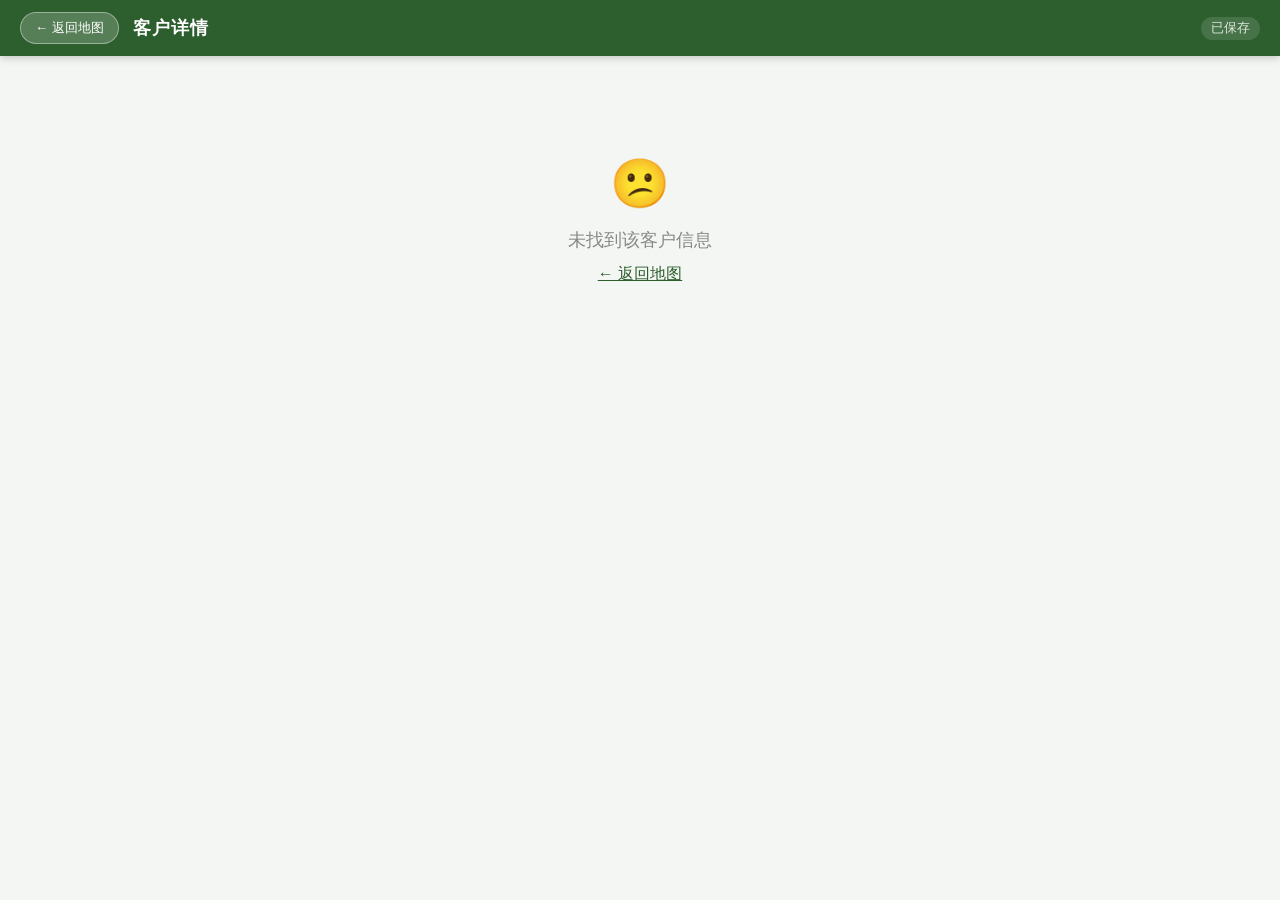
<file: customer.html>
<!DOCTYPE html>
<html lang="zh-CN">
<head>
    <meta charset="UTF-8">
    <meta name="viewport" content="width=device-width, initial-scale=1.0">
    <title>客户详情 - 乡野别居</title>
    <style>
        * { margin: 0; padding: 0; box-sizing: border-box; }
        body { font-family: -apple-system, BlinkMacSystemFont, 'PingFang SC', 'Microsoft YaHei', sans-serif; background: #f4f6f4; min-height: 100vh; }

        /* 顶部导航 */
        .header {
            background: #2c5f2d;
            color: white;
            padding: 0 20px;
            height: 56px;
            display: flex;
            align-items: center;
            justify-content: space-between;
            position: sticky;
            top: 0;
            z-index: 100;
            box-shadow: 0 2px 8px rgba(0,0,0,0.2);
        }
        .header-left { display: flex; align-items: center; gap: 14px; }
        .back-btn {
            background: rgba(255,255,255,0.2);
            color: white;
            border: 1px solid rgba(255,255,255,0.4);
            padding: 6px 14px;
            border-radius: 20px;
            font-size: 0.82rem;
            cursor: pointer;
            text-decoration: none;
            white-space: nowrap;
        }
        .back-btn:hover { background: rgba(255,255,255,0.3); }
        .header-title { font-size: 1.1rem; font-weight: bold; letter-spacing: 1px; }
        .save-status { font-size: 0.8rem; opacity: 0.85; background: rgba(255,255,255,0.15); padding: 3px 10px; border-radius: 12px; }

        /* 页面内容 */
        .page-content { max-width: 860px; margin: 0 auto; padding: 20px 16px 60px; }

        /* 卡片通用 */
        .card {
            background: white;
            border-radius: 12px;
            box-shadow: 0 2px 12px rgba(0,0,0,0.07);
            margin-bottom: 20px;
            overflow: hidden;
        }
        .card-header {
            background: #f0f7f0;
            padding: 14px 20px;
            font-size: 1rem;
            font-weight: bold;
            color: #2c5f2d;
            border-bottom: 1px solid #e0eee0;
            display: flex;
            align-items: center;
            gap: 8px;
        }
        .card-body { padding: 20px; }

        /* 表单网格 */
        .form-grid { display: grid; grid-template-columns: 1fr 1fr; gap: 14px; }
        .form-grid.cols3 { grid-template-columns: 1fr 1fr 1fr; }
        .form-grid.full { grid-template-columns: 1fr; }
        .field-group { display: flex; flex-direction: column; gap: 5px; }
        .field-group label { font-size: 0.78rem; color: #888; font-weight: 500; }
        .field-group input, .field-group textarea, .field-group select {
            padding: 9px 11px;
            border: 1px solid #e0e0e0;
            border-radius: 8px;
            font-size: 0.92rem;
            outline: none;
            font-family: inherit;
            background: #fafafa;
            transition: border-color 0.2s, background 0.2s;
        }
        .field-group input:focus, .field-group textarea:focus { border-color: #2c5f2d; background: white; }
        .field-group textarea { resize: vertical; min-height: 80px; }

        /* 保存按钮 */
        .save-btn {
            background: #2c5f2d;
            color: white;
            border: none;
            padding: 11px 28px;
            border-radius: 8px;
            font-size: 0.92rem;
            font-weight: bold;
            cursor: pointer;
            margin-top: 16px;
            transition: background 0.2s;
        }
        .save-btn:hover { background: #1e4420; }

        /* 材料总览卡片 */
        .mat-summary {
            display: grid;
            grid-template-columns: repeat(auto-fill, minmax(130px, 1fr));
            gap: 12px;
            padding: 16px 20px;
        }
        .mat-card {
            background: linear-gradient(135deg, #f0f7f0 0%, #e8f4e8 100%);
            border-radius: 10px;
            padding: 14px;
            text-align: center;
            border: 1px solid #d5e8d5;
        }
        .mat-card-name {
            font-size: 0.82rem;
            color: #666;
            margin-bottom: 6px;
        }
        .mat-card-total {
            font-size: 1.4rem;
            font-weight: bold;
            color: #2c5f2d;
        }
        .mat-card-unit {
            font-size: 0.75rem;
            color: #888;
            margin-left: 2px;
        }

        /* Excel 风格材料表格 */
        .mat-section { border-bottom: 1px solid #e8f0e8; }
        .mat-section:last-child { border-bottom: none; }
        .mat-section-header {
            display: flex;
            align-items: center;
            justify-content: space-between;
            padding: 12px 20px 8px;
            background: #f8fdf8;
        }
        .mat-section-name {
            font-size: 0.92rem;
            font-weight: bold;
            color: #2c5f2d;
        }
        .mat-section-total {
            font-size: 0.8rem;
            color: #2c5f2d;
            background: #e0f0e0;
            padding: 3px 12px;
            border-radius: 12px;
            font-weight: 600;
        }
        .excel-wrap { overflow-x: auto; padding: 0 16px 4px; }
        .excel-table {
            width: 100%;
            border-collapse: collapse;
            font-size: 0.85rem;
            min-width: 500px;
        }
        .excel-table thead th {
            background: #eef6ee;
            padding: 8px 10px;
            text-align: left;
            font-weight: 600;
            color: #4a7a4a;
            border: 1px solid #d8ead8;
            white-space: nowrap;
            font-size: 0.8rem;
        }
        .excel-table tbody tr { background: white; }
        .excel-table tbody tr:nth-child(even) { background: #fafff8; }
        .excel-table tbody tr:hover td { background: #f0f9f0; }
        .excel-table tbody td {
            border: 1px solid #e8f0e8;
            padding: 0;
            vertical-align: middle;
        }
        .excel-cell {
            width: 100%;
            padding: 8px 10px;
            border: none;
            background: transparent;
            font-size: 0.85rem;
            font-family: inherit;
            outline: none;
            color: #333;
            box-sizing: border-box;
        }
        .excel-cell:focus {
            background: #fffbe6;
            box-shadow: inset 0 0 0 2px #2c5f2d;
        }
        .excel-cell[type="date"] { color: #555; }
        .excel-cell::placeholder { color: #ccc; }
        .excel-del {
            background: none;
            border: none;
            color: #ddd;
            cursor: pointer;
            font-size: 0.9rem;
            padding: 8px 12px;
            width: 100%;
            transition: color 0.15s;
        }
        .excel-del:hover { color: #e74c3c; }
        .excel-add-row {
            display: flex;
            align-items: center;
            gap: 6px;
            padding: 9px 20px;
            cursor: pointer;
            color: #5a9a5a;
            font-size: 0.82rem;
            border-top: 1px dashed #c8e0c8;
            transition: background 0.15s;
            user-select: none;
        }
        .excel-add-row:hover { background: #f0f9f0; color: #2c5f2d; }

        /* 小屏适配 */
        .no-records { text-align: center; color: #bbb; padding: 30px; font-size: 0.88rem; }

        /* 危险区域 */
        .danger-zone { padding: 16px 20px; background: #fff8f8; border-top: 1px solid #fde8e8; }
        .danger-btn {
            background: none;
            border: 1px solid #e74c3c;
            color: #e74c3c;
            padding: 8px 18px;
            border-radius: 7px;
            font-size: 0.82rem;
            cursor: pointer;
        }
        .danger-btn:hover { background: #fdecea; }

        /* Toast 提示 */
        .toast {
            position: fixed;
            bottom: 24px;
            left: 50%;
            transform: translateX(-50%) translateY(80px);
            background: rgba(44,95,45,0.95);
            color: white;
            padding: 10px 22px;
            border-radius: 24px;
            font-size: 0.88rem;
            z-index: 9999;
            transition: transform 0.3s ease;
            white-space: nowrap;
        }
        .toast.show { transform: translateX(-50%) translateY(0); }

        @media (max-width: 600px) {
            .form-grid { grid-template-columns: 1fr; }
            .form-grid.cols3 { grid-template-columns: 1fr 1fr; }
            .record-table th:nth-child(3), .record-table td:nth-child(3) { display: none; }
        }
    </style>
</head>
<body>

<header class="header">
    <div class="header-left">
        <a href="map.html" class="back-btn">← 返回地图</a>
        <span class="header-title" id="pageTitle">客户详情</span>
    </div>
    <span class="save-status" id="saveStatus">已保存</span>
</header>

<div class="page-content" id="pageContent">
    <div style="text-align:center;padding:60px;color:#aaa;">加载中...</div>
</div>

<div class="toast" id="toast"></div>

<script>
// ==========================================
// 数据读写（与 map.html 双键存储保持一致）
// ==========================================
const STORAGE_KEY = 'fanying_customers_v3';
const USER_KEY    = 'fanying_user_added';

function loadAll() {
    let base = [];
    let user = [];
    try { base = JSON.parse(localStorage.getItem(STORAGE_KEY)) || []; } catch(e) {}
    try { user = JSON.parse(localStorage.getItem(USER_KEY))    || []; } catch(e) {}
    // 合并，去重（以 base 为主）
    const ids = new Set(base.map(v => v.id));
    user.forEach(v => { if (!ids.has(v.id)) base.push(v); });
    return base;
}

function saveAll(data) {
    // 同步写回双键：defaultVillages 范围内的 id（小于等于 18）写 STORAGE_KEY，其余写 USER_KEY
    // 为简单，这里用 id 判断： id <= 18 属于基础，> 18 属于用户新增
    const DEFAULT_MAX_ID = 49;
    localStorage.setItem(STORAGE_KEY, JSON.stringify(data.filter(v => v.id <= DEFAULT_MAX_ID)));
    localStorage.setItem(USER_KEY,    JSON.stringify(data.filter(v => v.id >  DEFAULT_MAX_ID)));
}

// 材料类型及默认单位（必须在 initPage 调用之前声明）
const MATERIALS = ['钢筋', '水泥', '沙子', '砖头', '石子', '混凝土', '机械费'];
const MAT_UNITS = {
    '钢筋': '吨',
    '水泥': '吨',
    '沙子': '方',
    '砖头': '块',
    '石子': '方',
    '混凝土': '方',
    '机械费': '元'
};
let currentMat = MATERIALS[0];

// 从 URL 获取客户 ID
const urlId = parseInt(new URLSearchParams(location.search).get('id'));
let allData = loadAll();
let customer = allData.find(v => v.id === urlId);

if (!customer) {
    document.getElementById('pageContent').innerHTML = `
        <div style="text-align:center;padding:80px 20px;color:#888;">
            <div style="font-size:3rem;margin-bottom:16px;">😕</div>
            <div style="font-size:1.1rem;margin-bottom:12px;">未找到该客户信息</div>
            <a href="map.html" style="color:#2c5f2d;">← 返回地图</a>
        </div>`;
} else {
    initPage();
}

function save() {
    allData = loadAll();
    const idx = allData.findIndex(v => v.id === customer.id);
    if (idx >= 0) allData[idx] = customer;
    saveAll(allData);
    showToast('✅ 已保存');
    document.getElementById('saveStatus').textContent = '已保存 ' + new Date().toLocaleTimeString('zh-CN', {hour:'2-digit',minute:'2-digit'});
}

function showToast(msg) {
    const t = document.getElementById('toast');
    t.textContent = msg;
    t.classList.add('show');
    setTimeout(() => t.classList.remove('show'), 2000);
}

// （MATERIALS 和 currentMat 已在上方提前声明）

function initPage() {
    document.getElementById('pageTitle').textContent = `${customer.name} · ${customer.customer}`;
    document.title = `${customer.customer} - 客户详情`;

    // 确保材料字段存在
    if (!customer.materials) customer.materials = {};
    MATERIALS.forEach(m => { if (!customer.materials[m]) customer.materials[m] = []; });

    document.getElementById('pageContent').innerHTML = buildPageHTML();
    bindInfoForm();
    initQuickAdd();
    renderMaterials();
}

function buildPageHTML() {
    const v = customer;
    return `
    <!-- 基本信息 -->
    <div class="card">
        <div class="card-header">👤 客户基本信息</div>
        <div class="card-body">
            <div class="form-grid">
                <div class="field-group">
                    <label>客户姓名</label>
                    <input id="f_customer" value="${esc(v.customer)}">
                </div>
                <div class="field-group">
                    <label>所在村庄</label>
                    <input id="f_name" value="${esc(v.name)}">
                </div>
                <div class="field-group">
                    <label>楼层数</label>
                    <input id="f_floors" type="number" min="1" max="20" value="${v.floors||2}">
                </div>
                <div class="field-group">
                    <label>建筑面积（㎡）</label>
                    <input id="f_area" type="number" step="0.01" value="${v.area||''}">
                </div>
            </div>
            <div class="form-grid" style="margin-top:14px;">
                <div class="field-group">
                    <label>负责人</label>
                    <input id="f_contact" value="${esc(v.contact||'')}">
                </div>
                <div class="field-group">
                    <label>联系电话</label>
                    <input id="f_phone" type="tel" value="${esc(v.phone||'')}">
                </div>
            </div>
            <div class="form-grid" style="margin-top:14px;">
                <div class="field-group">
                    <label>经度 (lng)</label>
                    <input id="f_lng" type="number" step="0.00001" value="${v.pos ? v.pos[0] : ''}" placeholder="如 115.0180">
                </div>
                <div class="field-group">
                    <label>纬度 (lat)</label>
                    <input id="f_lat" type="number" step="0.00001" value="${v.pos ? v.pos[1] : ''}" placeholder="如 33.4820">
                </div>
            </div>
            <div style="font-size:0.75rem;color:#888;margin-top:6px;">📍 坐标可在地图页点击地图获取，右下角会显示坐标值</div>
            <div class="form-grid full" style="margin-top:14px;">
                <div class="field-group">
                    <label>客户要求</label>
                    <textarea id="f_requirements">${esc(v.requirements||'')}</textarea>
                </div>
                <div class="field-group">
                    <label>备注</label>
                    <textarea id="f_note">${esc(v.note||'')}</textarea>
                </div>
            </div>
            <button class="save-btn" onclick="saveInfo()">💾 保存基本信息</button>
        </div>
    </div>

    <!-- 材料进场记录 -->
    <div class="card">
        <div class="card-header">📦 材料进场记录</div>
        <div class="mat-summary" id="matSummary"></div>
        <div id="matTablesWrap"></div>
    </div>`;
}

function esc(s) {
    return String(s).replace(/&/g,'&amp;').replace(/</g,'&lt;').replace(/>/g,'&gt;').replace(/"/g,'&quot;');
}

// ==========================================
// 保存基本信息
// ==========================================
function saveInfo() {
    customer.customer     = document.getElementById('f_customer').value.trim();
    customer.name         = document.getElementById('f_name').value.trim();
    customer.floors       = parseInt(document.getElementById('f_floors').value) || 2;
    customer.area         = parseFloat(document.getElementById('f_area').value) || 0;
    customer.contact      = document.getElementById('f_contact').value.trim();
    customer.phone        = document.getElementById('f_phone').value.trim();
    customer.requirements = document.getElementById('f_requirements').value.trim();
    customer.note         = document.getElementById('f_note').value.trim();
    // 保存坐标
    const lng = parseFloat(document.getElementById('f_lng').value);
    const lat = parseFloat(document.getElementById('f_lat').value);
    if (!isNaN(lng) && !isNaN(lat)) {
        customer.pos = [lng, lat];
    }
    save();
    document.getElementById('pageTitle').textContent = `${customer.name} · ${customer.customer}`;
    document.title = `${customer.customer} - 客户详情`;
}

function bindInfoForm() {
    // 回车保存
    document.addEventListener('keydown', e => {
        if (e.ctrlKey && e.key === 's') { e.preventDefault(); saveInfo(); }
    });
}

// ==========================================
// 材料进场记录（Excel 风格内联表格）
// ==========================================
function initQuickAdd() { /* 占位，内联表格无需预初始化 */ }

function renderMaterials() {
    renderSummary();
    renderAllMatTables();
}

// 汇总卡片
function renderSummary() {
    const wrap = document.getElementById('matSummary');
    wrap.innerHTML = MATERIALS.map(mat => {
        const records = customer.materials[mat] || [];
        const total = records.reduce((s, r) => s + (parseFloat(r.qty) || 0), 0);
        const unit = MAT_UNITS[mat] || '吨';
        return `<div class="mat-card">
            <div class="mat-card-name">${mat}</div>
            <div class="mat-card-total">${total > 0 ? total.toFixed(1) : '-'}<span class="mat-card-unit">${total > 0 ? unit : ''}</span></div>
        </div>`;
    }).join('');
}

// 渲染所有材料 Excel 表
function renderAllMatTables() {
    const wrap = document.getElementById('matTablesWrap');
    wrap.innerHTML = MATERIALS.map(mat => renderMatSection(mat)).join('');
}

function renderMatSection(mat) {
    const records = customer.materials[mat] || [];
    const total = records.reduce((s, r) => s + (parseFloat(r.qty) || 0), 0);
    const unit = MAT_UNITS[mat] || '吨';
    const totalText = total > 0 ? `共计 ${total.toFixed(1)} ${unit}` : '暂无记录';
    return `
    <div class="mat-section" id="sec_${mat}">
        <div class="mat-section-header">
            <span class="mat-section-name">${mat}</span>
            <span class="mat-section-total" id="total_${mat}">${totalText}</span>
        </div>
        <div class="excel-wrap">
            <table class="excel-table">
                <thead><tr>
                    <th style="width:130px;">日期</th>
                    <th style="width:80px;">数量</th>
                    <th style="width:60px;">单位</th>
                    <th style="width:140px;">供应商</th>
                    <th>备注</th>
                    <th style="width:36px;"></th>
                </tr></thead>
                <tbody id="tbody_${mat}">
                    ${records.length === 0
                        ? `<tr><td colspan="6" class="no-records" style="padding:16px;border:1px solid #e8f0e8;">暂无记录，点击下方「+新增一行」开始填写</td></tr>`
                        : records.map((r, i) => buildExcelRow(mat, r, i)).join('')}
                </tbody>
            </table>
        </div>
        <div class="excel-add-row" onclick="addMatRow('${mat}')">➕ 新增一行</div>
    </div>`;
}

function buildExcelRow(mat, r, i) {
    const unit = MAT_UNITS[mat] || '吨';
    return `<tr id="exrow_${mat}_${i}">
        <td><input class="excel-cell" type="date" value="${r.date||''}" onchange="updateRec('${mat}',${i},'date',this.value)" onblur="save()"></td>
        <td><input class="excel-cell" type="number" step="0.01" value="${r.qty||''}" placeholder="-" onchange="updateRec('${mat}',${i},'qty',this.value)" onblur="save()"></td>
        <td><input class="excel-cell" value="${esc(r.unit||unit)}" placeholder="${unit}" onchange="updateRec('${mat}',${i},'unit',this.value)" onblur="save()"></td>
        <td><input class="excel-cell" value="${esc(r.supplier||'')}" placeholder="-" onchange="updateRec('${mat}',${i},'supplier',this.value)" onblur="save()"></td>
        <td><input class="excel-cell" value="${esc(r.remark||'')}" placeholder="-" onchange="updateRec('${mat}',${i},'remark',this.value)" onblur="save()"></td>
        <td><button class="excel-del" onclick="deleteRec('${mat}',${i})" title="删除">✕</button></td>
    </tr>`;
}

function addMatRow(mat) {
    const today = new Date().toISOString().split('T')[0];
    if (!customer.materials[mat]) customer.materials[mat] = [];
    customer.materials[mat].push({ date: today, qty: '', unit: MAT_UNITS[mat] || '吨', supplier: '', remark: '' });
    save();
    const tbody = document.getElementById(`tbody_${mat}`);
    const records = customer.materials[mat];
    const i = records.length - 1;
    if (tbody.querySelector('.no-records')) tbody.innerHTML = '';
    tbody.insertAdjacentHTML('beforeend', buildExcelRow(mat, records[i], i));
    const newRow = document.getElementById(`exrow_${mat}_${i}`);
    if (newRow) { const inp = newRow.querySelectorAll('.excel-cell')[1]; if (inp) inp.focus(); }
    updateMatTotal(mat);
    renderSummary();
}

function updateRec(mat, i, field, val) {
    if (customer.materials[mat] && customer.materials[mat][i] !== undefined) {
        customer.materials[mat][i][field] = val;
    }
    if (field === 'qty') updateMatTotal(mat);
}

function updateMatTotal(mat) {
    const records = customer.materials[mat] || [];
    const total = records.reduce((s, r) => s + (parseFloat(r.qty) || 0), 0);
    const unit = MAT_UNITS[mat] || '吨';
    const el = document.getElementById(`total_${mat}`);
    if (el) el.textContent = total > 0 ? `共计 ${total.toFixed(1)} ${unit}` : '暂无记录';
}

function deleteRec(mat, idx) {
    if (!confirm(`确定删除这条${mat}记录？`)) return;
    customer.materials[mat].splice(idx, 1);
    save();
    renderMaterials();
}
function deleteRecord(mat, idx) { deleteRec(mat, idx); }
function quickAddRecord() {}


</script>
</body>
</html>
</file>
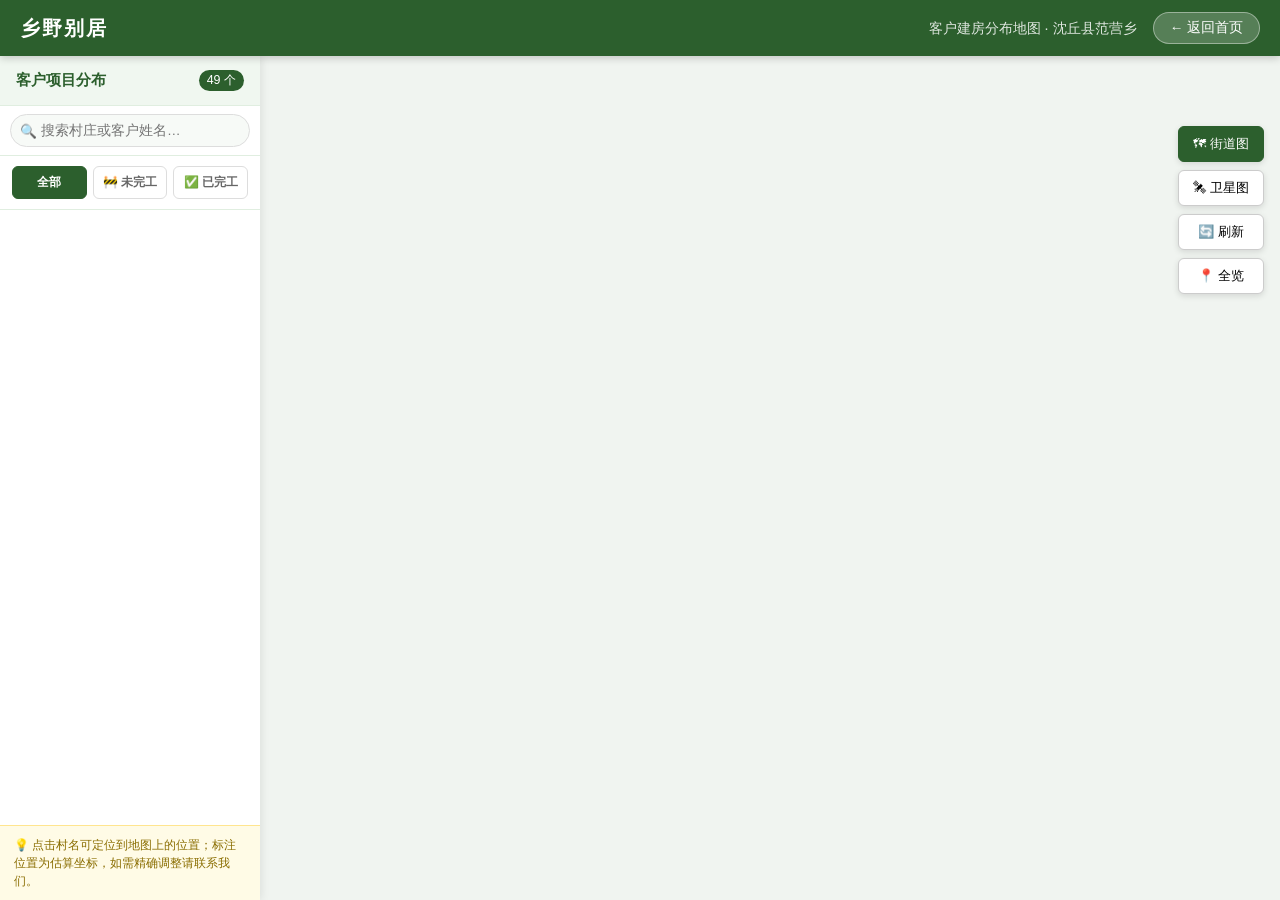
<file: map.html>
<!DOCTYPE html>
<html lang="zh-CN">
<head>
    <meta charset="UTF-8">
    <meta name="viewport" content="width=device-width, initial-scale=1.0">
    <title>项目分布地图 - 乡野别居</title>
    <script src="https://webapi.amap.com/maps?v=2.0&key=c7db209c07ba96a8fc0819bb3e38e0f3&plugin=AMap.Scale,AMap.ToolBar,AMap.Geocoder,AMap.PlaceSearch&callback=initAMap"></script>
    <style>
        * { margin: 0; padding: 0; box-sizing: border-box; }

        body {
            font-family: -apple-system, BlinkMacSystemFont, 'PingFang SC', 'Microsoft YaHei', sans-serif;
            height: 100vh;
            display: flex;
            flex-direction: column;
            background: #f0f4f0;
        }

        /* 顶部导航 */
        .map-header {
            background: #2c5f2d;
            color: white;
            padding: 0 20px;
            height: 56px;
            display: flex;
            align-items: center;
            justify-content: space-between;
            flex-shrink: 0;
            box-shadow: 0 2px 8px rgba(0,0,0,0.2);
            z-index: 1000;
        }
        .map-header .logo {
            font-size: 1.25rem;
            font-weight: bold;
            letter-spacing: 2px;
        }
        .map-header .header-right {
            display: flex;
            align-items: center;
            gap: 16px;
        }
        .map-header .subtitle {
            font-size: 0.9rem;
            opacity: 0.85;
        }
        .back-btn {
            background: rgba(255,255,255,0.2);
            color: white;
            border: 1px solid rgba(255,255,255,0.4);
            padding: 6px 16px;
            border-radius: 20px;
            font-size: 0.85rem;
            cursor: pointer;
            text-decoration: none;
            transition: background 0.2s;
        }
        .back-btn:hover { background: rgba(255,255,255,0.35); }

        /* 主体布局 */
        .map-body {
            flex: 1;
            display: flex;
            overflow: hidden;
        }

        /* 侧边栏 */
        .sidebar {
            width: 260px;
            background: white;
            display: flex;
            flex-direction: column;
            box-shadow: 2px 0 8px rgba(0,0,0,0.08);
            z-index: 500;
            flex-shrink: 0;
        }
        .sidebar-title {
            background: #f0f7f0;
            padding: 14px 16px;
            font-size: 0.95rem;
            font-weight: bold;
            color: #2c5f2d;
            border-bottom: 1px solid #e0eee0;
            display: flex;
            justify-content: space-between;
            align-items: center;
        }
        .village-count {
            background: #2c5f2d;
            color: white;
            padding: 2px 8px;
            border-radius: 12px;
            font-size: 0.78rem;
            font-weight: normal;
        }
        .village-list {
            flex: 1;
            overflow-y: auto;
            padding: 8px 0;
        }
        .village-item {
            display: flex;
            align-items: center;
            padding: 10px 16px;
            cursor: pointer;
            transition: background 0.15s;
            border-bottom: 1px solid #f5f5f5;
            gap: 10px;
        }
        .village-item:hover { background: #f0f7f0; }
        .village-item.active { background: #e8f4e8; }
        .village-num {
            width: 24px;
            height: 24px;
            background: #2c5f2d;
            color: white;
            border-radius: 50%;
            display: flex;
            align-items: center;
            justify-content: center;
            font-size: 0.72rem;
            font-weight: bold;
            flex-shrink: 0;
        }
        .village-info { flex: 1; }
        .village-name {
            font-size: 0.9rem;
            font-weight: 600;
            color: #222;
        }
        .village-desc {
            font-size: 0.75rem;
            color: #888;
            margin-top: 2px;
        }

        /* 搜索框 */
        .search-box {
            padding: 8px 10px;
            border-bottom: 1px solid #e0eee0;
            flex-shrink: 0;
            position: relative;
        }
        .search-box input {
            width: 100%;
            padding: 8px 32px 8px 30px;
            border: 1px solid #ddd;
            border-radius: 20px;
            font-size: 0.85rem;
            outline: none;
            background: #f7faf7;
            color: #333;
            transition: border-color 0.2s, box-shadow 0.2s;
            font-family: inherit;
        }
        .search-box input:focus {
            border-color: #2c5f2d;
            background: white;
            box-shadow: 0 0 0 3px rgba(44,95,45,0.1);
        }
        .search-box .search-icon {
            position: absolute;
            left: 20px;
            top: 50%;
            transform: translateY(-50%);
            color: #aaa;
            font-size: 0.85rem;
            pointer-events: none;
        }
        .search-box .search-clear {
            position: absolute;
            right: 20px;
            top: 50%;
            transform: translateY(-50%);
            color: #bbb;
            font-size: 1rem;
            cursor: pointer;
            display: none;
            line-height: 1;
            background: none;
            border: none;
            padding: 0;
        }
        .search-box .search-clear:hover { color: #888; }
        .search-no-result {
            text-align: center;
            padding: 24px 12px;
            color: #bbb;
            font-size: 0.82rem;
            display: none;
        }

        /* 底部提示 */
        .sidebar-tip {
            padding: 10px 14px;
            background: #fffbe6;
            border-top: 1px solid #ffe58f;
            font-size: 0.75rem;
            color: #8a6d00;
            line-height: 1.5;
        }

        /* 地图区域 */
        #map { min-height: 400px; }

        /* 状态筛选按钮 */
        .filter-btns {
            display: flex;
            gap: 6px;
            padding: 10px 12px;
            border-bottom: 1px solid #e0eee0;
            flex-shrink: 0;
        }
        .filter-btn {
            flex: 1;
            padding: 7px 4px;
            border: 1px solid #ddd;
            border-radius: 6px;
            background: white;
            font-size: 0.75rem;
            cursor: pointer;
            color: #666;
            transition: all 0.15s;
            font-weight: bold;
        }
        .filter-btn.f-all   { background:#2c5f2d; color:white; border-color:#2c5f2d; }
        .filter-btn.f-active{ background:#1e6fa8; color:white; border-color:#1e6fa8; }
        .filter-btn.f-done  { background:#e8820c; color:white; border-color:#e8820c; }

        /* 单个列表项的状态标签 */
        .status-badge {
            display:inline-block;
            padding:1px 6px;
            border-radius:4px;
            font-size:0.68rem;
            font-weight:bold;
            margin-top:3px;
        }
        .status-badge.done   { background:#fff0e0; color:#e8820c; }
        .status-badge.active { background:#e8f4e8; color:#2c5f2d; }

        /* 地图控件 */
        .map-controls {
            position: absolute;
            top: 70px;
            right: 16px;
            z-index: 800;
            display: flex;
            flex-direction: column;
            gap: 8px;
        }
        .ctrl-btn {
            background: white;
            border: 1px solid #ccc;
            padding: 8px 14px;
            border-radius: 6px;
            font-size: 0.82rem;
            cursor: pointer;
            box-shadow: 0 2px 6px rgba(0,0,0,0.12);
            transition: all 0.2s;
            white-space: nowrap;
        }
        .ctrl-btn:hover { background: #f0f7f0; border-color: #2c5f2d; }
        .ctrl-btn.active { background: #2c5f2d; color: white; border-color: #2c5f2d; }

        /* 坐标提示框 */
        .coord-tip {
            position: absolute;
            bottom: 16px;
            right: 16px;
            z-index: 800;
            background: rgba(0,0,0,0.72);
            color: white;
            padding: 8px 14px;
            border-radius: 6px;
            font-size: 0.78rem;
            display: none;
        }

        /* 隐藏高德默认 logo 可选 */
        .amap-logo, .amap-copyright { opacity: 0.6; }

        /* ======== 添加客户模态框 ======== */
        .add-btn {
            margin: 10px 12px 0;
            padding: 9px;
            background: #2c5f2d;
            color: white;
            border: none;
            border-radius: 8px;
            font-size: 0.88rem;
            cursor: pointer;
            width: calc(100% - 24px);
            font-weight: bold;
            letter-spacing: 1px;
            transition: background 0.2s;
        }
        .add-btn:hover { background: #1e4420; }
        .modal-overlay {
            display: none;
            position: fixed;
            inset: 0;
            background: rgba(0,0,0,0.55);
            z-index: 3000;
            align-items: center;
            justify-content: center;
        }
        .modal-overlay.open { display: flex; }
        .modal-box {
            background: white;
            border-radius: 14px;
            padding: 22px 24px;
            width: 380px;
            max-width: 94vw;
            max-height: 90vh;
            overflow-y: auto;
            box-shadow: 0 10px 50px rgba(0,0,0,0.25);
        }
        .modal-title {
            font-size: 1.05rem;
            font-weight: bold;
            color: #1a3a1a;
            margin-bottom: 16px;
            padding-bottom: 10px;
            border-bottom: 2px solid #e8f4e8;
            display: flex;
            justify-content: space-between;
            align-items: center;
        }
        .modal-close {
            background: none;
            border: none;
            font-size: 1.3rem;
            cursor: pointer;
            color: #aaa;
            line-height: 1;
            padding: 0;
        }
        .form-row { display: flex; gap: 10px; }
        .form-row .form-group { flex: 1; }
        .form-group {
            margin-bottom: 12px;
        }
        .form-group label {
            display: block;
            font-size: 0.8rem;
            color: #666;
            margin-bottom: 4px;
            font-weight: 500;
        }
        .form-group label span { color: #e74c3c; }
        .form-group input, .form-group select, .form-group textarea {
            width: 100%;
            padding: 8px 10px;
            border: 1px solid #ddd;
            border-radius: 7px;
            font-size: 0.9rem;
            outline: none;
            transition: border-color 0.2s;
            font-family: inherit;
            background: #fafafa;
        }
        .form-group input:focus, .form-group select:focus, .form-group textarea:focus {
            border-color: #2c5f2d;
            background: white;
        }
        .form-group textarea { resize: vertical; height: 60px; }
        .form-tip { font-size: 0.75rem; color: #aaa; margin-top: 3px; }
        .form-actions { display: flex; gap: 10px; margin-top: 16px; }
        .form-actions button {
            flex: 1;
            padding: 11px;
            border-radius: 8px;
            font-size: 0.9rem;
            cursor: pointer;
            border: none;
            font-weight: bold;
            transition: background 0.2s;
        }
        .btn-cancel { background: #f0f0f0; color: #666; }
        .btn-cancel:hover { background: #e0e0e0; }
        .btn-submit { background: #2c5f2d; color: white; }
        .btn-submit:hover { background: #1e4420; }
        .btn-submit:disabled { background: #aaa; cursor: not-allowed; }

        /* 移动端适配 */
        @media (max-width: 640px) {
            .sidebar { width: 100%; height: 220px; flex-direction: row; }
            .map-body { flex-direction: column-reverse; }
            .sidebar-title { display: none; }
            .search-box { width: 180px; flex-shrink: 0; border-bottom: none; border-right: 1px solid #e0eee0; display: flex; align-items: center; }
            .village-list { display: flex; flex-direction: row; overflow-x: auto; overflow-y: hidden; padding: 6px; }
            .village-item { min-width: 120px; flex-shrink: 0; padding: 8px 10px; }
            .sidebar-tip { display: none; }
            .map-controls { top: auto; bottom: 230px; right: 10px; }
        }
    </style>
</head>
<body>

<!-- 顶部导航 -->
<header class="map-header">
    <div class="logo">乡野别居</div>
    <div class="header-right">
        <span class="subtitle">客户建房分布地图 · 沈丘县范营乡</span>
        <a href="index.html" class="back-btn">← 返回首页</a>
    </div>
</header>

<!-- 主体 -->
<div class="map-body">
    <!-- 侧边栏 -->
    <aside class="sidebar">
        <div class="sidebar-title">
            客户项目分布
            <span class="village-count" id="villageCount">-- 个</span>
        </div>
        <!-- 搜索框 -->
        <div class="search-box">
            <span class="search-icon">🔍</span>
            <input type="text" id="searchInput" placeholder="搜索村庄或客户姓名…" oninput="onSearch(this.value)" autocomplete="off">
            <button class="search-clear" id="searchClear" onclick="clearSearch()">✕</button>
        </div>
        <!-- 状态筛选按钮 -->
        <div class="filter-btns">
            <button class="filter-btn f-all"    id="fbAll"    onclick="setFilter('all')">全部</button>
            <button class="filter-btn"          id="fbActive" onclick="setFilter('active')">&#x1F6A7; 未完工</button>
            <button class="filter-btn"          id="fbDone"   onclick="setFilter('done')">&#x2705; 已完工</button>
        </div>
        <div class="village-list" id="villageList"></div>
        <div class="search-no-result" id="searchNoResult">😶 没有找到匹配的客户</div>
        <div class="sidebar-tip">
            💡 点击村名可定位到地图上的位置；标注位置为估算坐标，如需精确调整请联系我们。
        </div>
    </aside>

    <!-- 地图容器 -->
    <div style="position:relative;flex:1;overflow:hidden;">
        <div id="map" style="width:100%;height:100%;"></div>

        <!-- 右侧控件 -->
        <div class="map-controls">
            <button class="ctrl-btn active" id="btnStreet" onclick="switchLayer('street')">🗺 街道图</button>
            <button class="ctrl-btn" id="btnSatellite" onclick="switchLayer('satellite')">🛰 卫星图</button>
            <button class="ctrl-btn" onclick="refreshMap()" title="刷新地图标注">🔄 刷新</button>
            <button class="ctrl-btn" id="btnLocate" onclick="locateAll()">📍 全览</button>
        </div>

        <!-- 点击坐标提示 -->
        <div class="coord-tip" id="coordTip"></div>
    </div>
</div>

<!-- 添加客户模态框 -->


<script>
// ==========================================
// 全局变量
// ==========================================
let map;  // 高德地图实例

// ==========================================
// localStorage 数据管理
// • STORAGE_KEY  → 基础客户（版本升级可重置）
// • USER_KEY      → 手动新增客户（永不清除）
// ==========================================
const STORAGE_KEY = 'fanying_customers_v3';
const USER_KEY    = 'fanying_user_added';

function initMaterials() {
    return { '钢筋': [], '水泥': [], '沙子': [], '砖头': [], '石子': [], '混凝土': [], '机械费': [] };
}

const defaultVillages = [
    // ===== 2026年 施工中 =====
    { id: 1, name:"赵寨",       pos:[115.0180,33.4820], customer:"贾建伟", floors:2, area:226.00,  phone:"", contact:"", requirements:"", note:"",                  status:"active", region:"沈丘", materials:initMaterials() },
    { id: 2, name:"和尚庄",     pos:[114.9920,33.4820], customer:"范东林", floors:2, area:290.00,  phone:"", contact:"", requirements:"", note:"",                  status:"active", region:"沈丘", materials:initMaterials() },
    { id: 3, name:"大褚庄",     pos:[115.0250,33.4650], customer:"褚海参", floors:3, area:157.10,  phone:"", contact:"", requirements:"", note:"合同模板不同，面积在",status:"active", region:"沈丘", materials:initMaterials() },
    { id: 4, name:"孙庄",       pos:[115.0080,33.4750], customer:"孙志民", floors:2, area:161.60,  phone:"", contact:"", requirements:"", note:"",                  status:"active", region:"沈丘", materials:initMaterials() },
    { id: 5, name:"小褚庄",     pos:[115.0220,33.4600], customer:"褚海岗", floors:2, area:253.50,  phone:"", contact:"", requirements:"", note:"",                  status:"active", region:"沈丘", materials:initMaterials() },
    { id: 6, name:"张营",       pos:[114.9850,33.4700], customer:"赵建立", floors:2, area:232.75,  phone:"", contact:"", requirements:"", note:"",                  status:"active", region:"沈丘", materials:initMaterials() },
    { id: 7, name:"普花园",     pos:[115.0050,33.4780], customer:"李书祥", floors:2, area:311.00,  phone:"", contact:"", requirements:"", note:"",                  status:"active", region:"沈丘", materials:initMaterials() },
    { id: 8, name:"李省城",     pos:[115.0120,33.4550], customer:"李小辉", floors:2, area:231.60,  phone:"", contact:"", requirements:"", note:"",                  status:"active", region:"沈丘", materials:initMaterials() },
    { id: 9, name:"管善庄",     pos:[115.0300,33.4880], customer:"管大伟", floors:2, area:465.70,  phone:"", contact:"", requirements:"", note:"合同甲方签名为王瑞如",status:"active", region:"沈丘", materials:initMaterials() },
    { id:10, name:"蒋营",       pos:[114.9950,33.4580], customer:"孙岭",   floors:2, area:387.00,  phone:"", contact:"", requirements:"", note:"",                  status:"active", region:"沈丘", materials:initMaterials() },
    { id:11, name:"褚王庄",     pos:[115.0280,33.4720], customer:"褚清",   floors:2, area:346.51,  phone:"", contact:"", requirements:"", note:"",                  status:"active", region:"沈丘", materials:initMaterials() },
    { id:12, name:"郭庄",       pos:[115.0350,33.4680], customer:"郭玉合", floors:2, area:411.00,  phone:"", contact:"", requirements:"", note:"面积辨认有一定难度",status:"active", region:"沈丘", materials:initMaterials() },
    { id:13, name:"金庄",       pos:[115.0080,33.4900], customer:"李兵",   floors:2, area:126.47,  phone:"", contact:"", requirements:"", note:"",                  status:"active", region:"沈丘", materials:initMaterials() },
    { id:14, name:"钱寨",       pos:[115.0050,33.4620], customer:"刘凯",   floors:2, area:270.00,  phone:"", contact:"", requirements:"", note:"",                  status:"active", region:"沈丘", materials:initMaterials() },
    { id:15, name:"陈于",       pos:[115.0180,33.4520], customer:"陈洪林", floors:2, area:153.52,  phone:"", contact:"", requirements:"", note:"",                  status:"active", region:"沈丘", materials:initMaterials() },
    { id:16, name:"韩营",       pos:[114.9800,33.4850], customer:"韩海岑", floors:2, area:339.70,  phone:"", contact:"", requirements:"", note:"",                  status:"active", region:"沈丘", materials:initMaterials() },
    { id:17, name:"马堂",       pos:[115.0150,33.4980], customer:"韩建邦", floors:2, area:453.87,  phone:"", contact:"", requirements:"", note:"",                  status:"active", region:"沈丘", materials:initMaterials() },
    // ===== 2025年 已完工 =====
    { id:18, name:"徐营村",     pos:[115.092,33.408],  customer:"卢留宽", floors:2, area:283.00,   phone:"", contact:"", requirements:"", note:"按墙体面积加门厅收方",      status:"done", region:"沈丘", materials:initMaterials() },
    { id:19, name:"永丰镇阎庄", pos:[114.857,33.388],  customer:"闫本红", floors:2, area:280.544,  phone:"", contact:"", requirements:"", note:"永丰二层现代别墅，挑檐面积23.38㎡",   status:"done", region:"项城", materials:initMaterials() },
    { id:20, name:"胡楼村",     pos:[115.052,33.442],  customer:"胡云庚", floors:1, area:144.80,   phone:"", contact:"", requirements:"", note:"砖混结构条形基础",                status:"done", region:"沈丘", materials:initMaterials() },
    { id:21, name:"杨湾村",     pos:[115.003,33.483],  customer:"蒋小飞", floors:3, area:260.70,   phone:"", contact:"", requirements:"", note:"三层简约新中式，挑檐面积4.5㎡",        status:"done", region:"沈丘", materials:initMaterials() },
    { id:22, name:"小刘村",     pos:[115.123,33.443],  customer:"李来顺", floors:2, area:231.10,   phone:"", contact:"", requirements:"", note:"两层别墅，挑檐面积21.28㎡",             status:"done", region:"沈丘", materials:initMaterials() },
    { id:23, name:"玉帝庙村",   pos:[115.001,33.474],  customer:"李培亚", floors:1, area:180.34,   phone:"", contact:"", requirements:"", note:"砖混一层，地基不低于90公分",           status:"done", region:"沈丘", materials:initMaterials() },
    { id:24, name:"老李营村",   pos:[114.993,33.477],  customer:"李伟壮", floors:3, area:400.63,   phone:"", contact:"", requirements:"", note:"含旋转楼梯，天沟出檐80公分",           status:"done", region:"沈丘", materials:initMaterials() },
    { id:25, name:"李集村",     pos:[115.010,33.470],  customer:"李岩",   floors:2, area:360.94,   phone:"", contact:"", requirements:"", note:"二层别墅，檐口出60公分，送防潮层",         status:"done", region:"沈丘", materials:initMaterials() },
    { id:26, name:"新桥平庄村", pos:[114.862,33.480],  customer:"于常军", floors:1, area:179.00,   phone:"", contact:"", requirements:"", note:"一层别墅，挑檐宽度0.3米",               status:"done", region:"项城", materials:initMaterials() },
    { id:27, name:"高寺陈村",   pos:[114.858,33.525],  customer:"陈书明", floors:2, area:265.32,   phone:"", contact:"", requirements:"", note:"两层新中式，含花墙新中式门楼",         status:"done", region:"项城", materials:initMaterials() },
    { id:28, name:"钓鱼台村",   pos:[115.004,33.477],  customer:"李小建", floors:2, area:240.00,   phone:"", contact:"", requirements:"", note:"按墙体面积加门厅收方，挑檐0.5米",      status:"done", region:"沈丘", materials:initMaterials() },
    { id:29, name:"留福",   pos:[115.118,33.441],  customer:"鲁加强", floors:2, area:236.90,   phone:"", contact:"", requirements:"", note:"水电预埋免费，赠送化粪池",             status:"done", region:"沈丘", materials:initMaterials() },
    { id:30, name:"官会贾庄村", pos:[114.918,33.492],  customer:"马东升", floors:2, area:270.28,   phone:"", contact:"", requirements:"", note:"两层新中式，挑檐面积25.38㎡",           status:"done", region:"项城", materials:initMaterials() },
    { id:31, name:"郭老庄村",   pos:[114.876,33.488],  customer:"秦威",   floors:2, area:537.90,   phone:"", contact:"", requirements:"", note:"工期90天，要求做天沟防水",             status:"done", region:"项城", materials:initMaterials() },
    { id:32, name:"孙腰庄(孙)", pos:[114.911,33.502],  customer:"孙俊",   floors:1, area:135.82,   phone:"", contact:"", requirements:"", note:"层高3.9米，带2个老虎窗，包拆老房子",   status:"done", region:"项城", materials:initMaterials() },
    { id:33, name:"孙腰庄(王)", pos:[114.917,33.500],  customer:"王玉成", floors:2, area:210.84,   phone:"", contact:"", requirements:"", note:"一层高3.5米二层高3.3米，挑檐11.14㎡",     status:"done", region:"项城", materials:initMaterials() },
    { id:34, name:"南吴营",     pos:[115.090,33.408],  customer:"吴运来", floors:2, area:0,        phone:"", contact:"", requirements:"", note:"一层3.9米二层3.6米，总造价对应约297㎡",  status:"done", region:"沈丘", materials:initMaterials() },
    { id:35, name:"史庄村",     pos:[115.096,33.414],  customer:"刘金龙", floors:2, area:273.60,   phone:"", contact:"", requirements:"", note:"条形基础琉璃瓦屋顶，工期70天",        status:"done", region:"沈丘", materials:initMaterials() },
    { id:37, name:"范营村",           pos:[114.997,33.481], customer:"范超峰",   floors:2, area:0,  phone:"", contact:"", requirements:"", note:"",                       status:"done",   region:"沈丘", materials:initMaterials() },
    { id:36, name:"蔡庄村",           pos:[114.908,33.508],  customer:"杨峰",     floors:3, area:317.044, phone:"", contact:"", requirements:"", note:"官会镇蔡庄，工期90天",              status:"done",   region:"项城", materials:initMaterials() },
    // ===== 2025年 已完工 =====
    { id:38, name:"普花园村",         pos:[115.005,33.478], customer:"李静",     floors:1, area:0,  phone:"", contact:"", requirements:"", note:"",                       status:"done", region:"沈丘", materials:initMaterials() },
    { id:39, name:"老李营村",         pos:[114.993,33.477], customer:"李强",     floors:1, area:0,  phone:"", contact:"", requirements:"", note:"",                       status:"done", region:"沈丘", materials:initMaterials() },
    { id:40, name:"西王庄村",         pos:[115.068,33.455], customer:"王红玲",   floors:1, area:0,  phone:"", contact:"", requirements:"", note:"莲池镇",                   status:"done", region:"沈丘", materials:initMaterials() },
    { id:41, name:"八里棚村",         pos:[115.020,33.472], customer:"田芳妮",   floors:2, area:0,  phone:"", contact:"", requirements:"", note:"",                       status:"done", region:"沈丘", materials:initMaterials() },
    { id:42, name:"八里棚李庄",       pos:[115.018,33.470], customer:"管文献",   floors:1, area:0,  phone:"", contact:"", requirements:"", note:"八里棚行政村李庄自然村",   status:"done", region:"沈丘", materials:initMaterials() },
    { id:43, name:"大刘集村",         pos:[115.178,33.528], customer:"刘战矿",   floors:2, area:0,  phone:"", contact:"", requirements:"", note:"赵德营镇",                   status:"done", region:"沈丘", materials:initMaterials() },
    { id:44, name:"大普庄村(普相逢)", pos:[114.987,33.464], customer:"普相逢",   floors:1, area:0,  phone:"", contact:"", requirements:"", note:"",                       status:"done", region:"沈丘", materials:initMaterials() },
    { id:45, name:"大普庄村(普省伟)", pos:[114.988,33.465], customer:"普省伟",   floors:3, area:0,  phone:"", contact:"", requirements:"", note:"同村另一户",                 status:"done", region:"沈丘", materials:initMaterials() },
    { id:46, name:"马营村",           pos:[114.982,33.468], customer:"李明",     floors:2, area:0,  phone:"", contact:"", requirements:"", note:"",                       status:"done", region:"沈丘", materials:initMaterials() },
    { id:47, name:"常吕营村",         pos:[115.075,33.448], customer:"王国防",   floors:1, area:0,  phone:"", contact:"", requirements:"", note:"莲池镇",                   status:"done", region:"沈丘", materials:initMaterials() },
    { id:48, name:"玉帝庙村",         pos:[115.068,33.462], customer:"孙明科",   floors:1, area:0,  phone:"", contact:"", requirements:"", note:"付井镇",                   status:"done", region:"沈丘", materials:initMaterials() },
    { id:49, name:"夏楼村",           pos:[115.012,33.472], customer:"褚亚涛",   floors:2, area:0,  phone:"", contact:"", requirements:"", note:"范营乡辖内自然村",           status:"done", region:"沈丘", materials:initMaterials() }
];


function loadVillages() {
    // 1. 加载基础客户
    let baseData;
    const raw = localStorage.getItem(STORAGE_KEY);
    if (raw) {
        try {
            baseData = JSON.parse(raw);
            baseData.forEach(v => {
                if (!v.materials) v.materials = initMaterials();
                ['phone','contact','requirements'].forEach(k => { if (v[k] === undefined) v[k] = ''; });
                Object.keys(initMaterials()).forEach(m => { if (!v.materials[m]) v.materials[m] = []; });
            });
            // 同步 defaultVillages 新增的 id 及 status/region 字段
            const defaultMap = {};
            defaultVillages.forEach(dv => { defaultMap[dv.id] = dv; });
            const existingIds = new Set(baseData.map(v => v.id));
            defaultVillages.forEach(dv => {
                if (!existingIds.has(dv.id)) baseData.push(JSON.parse(JSON.stringify(dv)));
            });
            // 补充缺失的 status / region
            baseData.forEach(v => {
                if (!v.status) v.status = defaultMap[v.id]?.status || 'active';
                if (!v.region) v.region = defaultMap[v.id]?.region || '沈丘';
            });
            baseData.sort((a, b) => a.id - b.id);
        } catch(e) {
            baseData = JSON.parse(JSON.stringify(defaultVillages));
        }
    } else {
        baseData = JSON.parse(JSON.stringify(defaultVillages));
    }
    localStorage.setItem(STORAGE_KEY, JSON.stringify(baseData));

    // 2. 加载用户手动新增的客户（永不重置）
    let userAdded = [];
    try { userAdded = JSON.parse(localStorage.getItem(USER_KEY) || '[]'); } catch(e) {}

    // 3. 合并：基础 + 用户新增
    const baseIds = new Set(baseData.map(v => v.id));
    userAdded.forEach(v => { if (!baseIds.has(v.id)) baseData.push(v); });
    return baseData;
}

function saveVillages() {
    // 基础客户写入 STORAGE_KEY，手动新增写入 USER_KEY
    const defaultIds = new Set(defaultVillages.map(v => v.id));
    localStorage.setItem(STORAGE_KEY, JSON.stringify(villages.filter(v =>  defaultIds.has(v.id))));
    localStorage.setItem(USER_KEY,    JSON.stringify(villages.filter(v => !defaultIds.has(v.id))));
}

function getNextId() {
    return villages.length > 0 ? Math.max(...villages.map(v => v.id)) + 1 : 1;
}

let villages = loadVillages();

// ==========================================
// 初始化高德地图（由 API callback 自动调用）
// ==========================================
function initAMap() {
    // 初始化信息窗口
    infoWindow = new AMap.InfoWindow({ isCustom: true, content: '', offset: new AMap.Pixel(0, -60) });

    // 初始化高德地图
    map = new AMap.Map('map', {
        zoom: 12,
        center: [115.08, 33.46], // 沈丘县中心
        resizeEnable: true,
        layers: [new AMap.TileLayer()]  // 显式指定默认图层，确保瓦片加载
    });
    map.addControl(new AMap.Scale({ unit: 'metric', showButton: false }));
    map.addControl(new AMap.ToolBar({ position: 'RT' }));

    // 渲染所有标注
    villages.forEach(v => renderVillage(v));
    updateCount();

    // 渲染公司标注
    const companyPopupHtml = `<div style="background:white;border-radius:10px;box-shadow:0 4px 20px rgba(0,0,0,0.18);padding:14px 16px;min-width:200px;font-family:-apple-system,'PingFang SC',sans-serif;position:relative;"><div onclick="closeInfo()" style="position:absolute;top:8px;right:10px;cursor:pointer;color:#aaa;font-size:15px;">&#x2715;</div><div style="font-size:1rem;font-weight:bold;color:#c0392b;margin-bottom:7px;padding-bottom:7px;border-bottom:1px solid #fde8e8;">&#9733; 范营大包建房公司</div><div style="font-size:0.82rem;color:#555;line-height:1.9;">地址：沈丘县范营乡村委西50米</div><div style="font-size:0.82rem;color:#555;line-height:1.9;">电话：13522120000</div><div style="font-size:0.82rem;color:#555;line-height:1.9;">时间：8:00～20:00</div><div style="margin-top:6px;"><span style="background:#fdecea;color:#c0392b;padding:2px 9px;border-radius:4px;font-size:0.75rem;">公司总部</span></div><div style="width:0;height:0;border-left:8px solid transparent;border-right:8px solid transparent;border-top:8px solid white;position:absolute;bottom:-8px;left:50%;transform:translateX(-50%);"></div></div>`;
    const companyMarker = new AMap.Marker({
        position: new AMap.LngLat(companyPos[0], companyPos[1]),
        content: `<div style="display:flex;flex-direction:column;align-items:center;cursor:pointer;"><div style="width:42px;height:42px;background:radial-gradient(circle,#e74c3c,#c0392b);color:white;border-radius:50%;display:flex;align-items:center;justify-content:center;box-shadow:0 3px 12px rgba(192,57,43,0.55);border:3px solid white;font-size:22px;line-height:1;">&#9733;</div><div style="margin-top:5px;background:rgba(192,57,43,0.92);color:white;font-size:11px;font-weight:bold;padding:3px 8px;border-radius:10px;white-space:nowrap;">范营大包建房公司</div></div>`,
        offset: new AMap.Pixel(-40, -60),
        zIndex: 200
    });
    companyMarker.setMap(map);
    companyMarker.on('click', () => { infoWindow.setContent(companyPopupHtml); infoWindow.open(map, companyMarker.getPosition()); });

    // 渲染付井分公司标注
    const branchPos = [115.0620, 33.4590];
    const branchPopupHtml = `<div style="background:white;border-radius:10px;box-shadow:0 4px 20px rgba(0,0,0,0.18);padding:14px 16px;min-width:200px;font-family:-apple-system,'PingFang SC',sans-serif;position:relative;"><div onclick="closeInfo()" style="position:absolute;top:8px;right:10px;cursor:pointer;color:#aaa;font-size:15px;">&#x2715;</div><div style="font-size:1rem;font-weight:bold;color:#1565c0;margin-bottom:7px;padding-bottom:7px;border-bottom:1px solid #e3f2fd;">&#9679; 付井大包建房公司</div><div style="font-size:0.82rem;color:#555;line-height:1.9;">地址：沈丘县付井镇金色阳光温泉酒店向西100米</div><div style="font-size:0.82rem;color:#555;line-height:1.9;">时间：8:00～20:00</div><div style="margin-top:6px;"><span style="background:#e3f2fd;color:#1565c0;padding:2px 9px;border-radius:4px;font-size:0.75rem;">分公司</span></div><div style="width:0;height:0;border-left:8px solid transparent;border-right:8px solid transparent;border-top:8px solid white;position:absolute;bottom:-8px;left:50%;transform:translateX(-50%);"></div></div>`;
    const branchMarker = new AMap.Marker({
        position: new AMap.LngLat(branchPos[0], branchPos[1]),
        content: `<div style="display:flex;flex-direction:column;align-items:center;cursor:pointer;"><div style="width:38px;height:38px;background:radial-gradient(circle,#1e88e5,#1565c0);color:white;border-radius:50%;display:flex;align-items:center;justify-content:center;box-shadow:0 3px 12px rgba(21,101,192,0.55);border:3px solid white;font-size:18px;line-height:1;">&#9679;</div><div style="margin-top:5px;background:rgba(21,101,192,0.92);color:white;font-size:11px;font-weight:bold;padding:3px 8px;border-radius:10px;white-space:nowrap;">付井大包建房公司</div></div>`,
        offset: new AMap.Pixel(-40, -60),
        zIndex: 200
    });
    branchMarker.setMap(map);
    branchMarker.on('click', () => { infoWindow.setContent(branchPopupHtml); infoWindow.open(map, branchMarker.getPosition()); });

    // 多重延时 resize，解决首次进入页面地图底图瓦片不渲染的问题
    setTimeout(() => { map.resize(); }, 100);
    setTimeout(() => { map.resize(); }, 300);
    setTimeout(() => { map.resize(); }, 800);
    setTimeout(() => { map.resize(); }, 1500);

    // 地图加载完成后再 resize 一次兜底
    map.on('complete', function() {
        map.resize();
        // complete 之后再补一次，确保瓦片渲染
        setTimeout(() => { map.resize(); }, 300);
    });

    // 点击地图显示坐标
    const coordTip = document.getElementById('coordTip');
    map.on('click', function(e) {
        const lng = e.lnglat.getLng().toFixed(5), lat = e.lnglat.getLat().toFixed(5);
        coordTip.style.display = 'block';
        coordTip.textContent = `点击坐标：${lat}, ${lng}`;
        setTimeout(() => { coordTip.style.display = 'none'; }, 4000);
    });

    // 页面重新获得焦点时（从 customer.html 返回），强制刷新数据和列表
    window.addEventListener('focus', function() {
        if (!map) return;
        const fresh = loadVillages();
        villages = fresh;
        Object.values(markerMap).forEach(m => {
            try { m.setMap(null); } catch(e) {}
        });
        for (let k in markerMap) delete markerMap[k];
        listEl.innerHTML = '';
        villages.forEach(v => renderVillage(v));
        updateCount();
        console.log('🔄 页面 focus，已刷新', villages.length, '个客户');
        setTimeout(() => { map.resize(); }, 100);
    });

    // 监听 visibilitychange，处理标签页切换场景
    document.addEventListener('visibilitychange', function() {
        if (!document.hidden && map) {
            setTimeout(() => { map.resize(); }, 100);
        }
    });

    // 监听 pageshow 事件，处理浏览器 BFCache 返回场景
    window.addEventListener('pageshow', function(e) {
        if (e.persisted && map) {
            // 从 BFCache 恢复时，强制刷新图层和 resize
            map.resize();
            setTimeout(() => { map.resize(); }, 200);
            setTimeout(() => { map.resize(); }, 600);
        }
    });
}

// ==========================================
// 状态筛选
// ==========================================
let currentFilter = 'all';
function setFilter(type) {
    currentFilter = type;
    document.getElementById('fbAll').className    = 'filter-btn' + (type==='all'    ? ' f-all'    : '');
    document.getElementById('fbActive').className = 'filter-btn' + (type==='active' ? ' f-active'  : '');
    document.getElementById('fbDone').className   = 'filter-btn' + (type==='done'   ? ' f-done'   : '');
    // 与搜索联动，统一走 applySearch
    if (typeof applySearch === 'function') {
        applySearch();
    } else {
        villages.forEach(v => {
            const show = type === 'all' || v.status === type;
            const marker = markerMap[v.id];
            const item   = document.getElementById(`item-${v.id}`);
            if (marker) marker.setMap(show ? map : null);
            if (item)   item.style.display = show ? '' : 'none';
        });
        updateCount();
    }
}

// ==========================================
// 自定义标注（已完工橙色，沈丘未完工绿色，其他未完工蓝色）
// ==========================================
function makeMarkerContent(num, name, isShenqiu, status) {
    let bgColor, rgb;
    if (status === 'done') {
        bgColor = '#e8820c'; rgb = '232,130,12';
    } else if (isShenqiu) {
        bgColor = '#2c5f2d'; rgb = '44,95,45';
    } else {
        bgColor = '#1e6fa8'; rgb = '30,111,168';
    }
    const sz = (isShenqiu || status === 'done') ? '30px' : '26px';
    const fs = (isShenqiu || status === 'done') ? '11px' : '10px';
    return `<div style="display:flex;flex-direction:column;align-items:center;cursor:pointer;">
        <div style="width:${sz};height:${sz};background:${bgColor};color:white;border-radius:50% 50% 50% 0;transform:rotate(-45deg);display:flex;align-items:center;justify-content:center;box-shadow:0 2px 8px rgba(0,0,0,0.3);border:2px solid white;flex-shrink:0;"><span style="transform:rotate(45deg);font-size:${fs};font-weight:bold;">${num}</span></div>
        <div style="margin-top:4px;background:rgba(${rgb},0.9);color:white;font-size:11px;font-weight:bold;padding:2px 7px;border-radius:10px;white-space:nowrap;box-shadow:0 1px 4px rgba(0,0,0,0.25);">${name}</div>
    </div>`;
}

// ==========================================
// 信息窗口 & 距离计算
// ==========================================
let infoWindow;  // 在 initAMap 中初始化
function closeInfo() { infoWindow.close(); }

function calcDist(pos1, pos2) {
    const R = 6371, toRad = d => d * Math.PI / 180;
    const dLat = toRad(pos2[1]-pos1[1]), dLng = toRad(pos2[0]-pos1[0]);
    const a = Math.sin(dLat/2)**2 + Math.cos(toRad(pos1[1]))*Math.cos(toRad(pos2[1]))*Math.sin(dLng/2)**2;
    return (R*2*Math.atan2(Math.sqrt(a),Math.sqrt(1-a))).toFixed(1);
}

// ==========================================
// 公司总部标注（红星）- 在 initAMap 中定义
// ==========================================
const companyPos = [115.0020, 33.4730];

// ==========================================
// 渲染标注 & 侧边栏（可复用）
// ==========================================
const markerMap = {};
const listEl = document.getElementById('villageList');
let activeItem = null;

function renderVillage(v) {
    const isShenqiu = v.region === '沈丘';
    const status = v.status || 'active';
    const marker = new AMap.Marker({
        position: new AMap.LngLat(v.pos[0], v.pos[1]),
        content: makeMarkerContent(v.id, v.name, isShenqiu, status),
        offset: new AMap.Pixel(-30, -58)
    });
    // 应用当前筛选状态
    if (currentFilter !== 'all' && status !== currentFilter) {
        marker.setMap(null);
    } else {
        marker.setMap(map);
    }
    markerMap[v.id] = marker;

    const dist = calcDist(v.pos, companyPos);
    const popupHtml = `<div style="background:white;border-radius:10px;box-shadow:0 4px 20px rgba(0,0,0,0.18);padding:14px 16px;min-width:195px;font-family:-apple-system,'PingFang SC',sans-serif;position:relative;">
        <div onclick="closeInfo()" style="position:absolute;top:8px;right:10px;cursor:pointer;color:#aaa;font-size:15px;">&#x2715;</div>
        <div style="font-size:1rem;font-weight:bold;color:#1a3a1a;margin-bottom:7px;padding-bottom:7px;border-bottom:1px solid #e0eee0;">📍 ${v.name} ${status==='done'?'<span style="background:#fff0e0;color:#e8820c;font-size:0.72rem;padding:1px 6px;border-radius:4px;margin-left:4px;">已完工</span>':'<span style="background:#e8f4e8;color:#2c5f2d;font-size:0.72rem;padding:1px 6px;border-radius:4px;margin-left:4px;">施工中</span>'}</div>
        <div style="font-size:0.82rem;color:#555;line-height:1.9;">客户：<b>${v.customer}</b></div>
        <div style="font-size:0.82rem;color:#555;line-height:1.9;">楼层：<b>${v.floors}层</b> &nbsp; 面积：<b>${v.area}㎡</b></div>
        <div style="font-size:0.82rem;color:#555;line-height:1.9;">距公司：<b style="color:#2c5f2d;">约 ${dist} km</b></div>
        ${v.note ? `<div style="font-size:0.78rem;color:#d35400;margin-top:4px;padding:4px 6px;background:#fff3e0;border-radius:4px;">⚠️ ${v.note}</div>` : ''}
        <a href="customer.html?id=${v.id}" style="display:block;margin-top:10px;text-align:center;background:#2c5f2d;color:white;padding:8px;border-radius:7px;font-size:0.85rem;text-decoration:none;font-weight:bold;">📋 查看/编辑客户详情 →</a>
        <div style="display:flex;gap:6px;margin-top:7px;">
            <a href="https://uri.amap.com/marker?position=${v.pos[0]},${v.pos[1]}&name=${encodeURIComponent(v.name+'·'+v.customer)}" target="_blank" style="flex:1;display:block;text-align:center;background:#f0f7ff;color:#1565c0;padding:7px 4px;border-radius:7px;font-size:0.78rem;text-decoration:none;border:1px solid #bbdefb;">📍 高德地图</a>
            <button onclick="copyLocation(${v.id})" style="flex:1;background:#f5f5f5;color:#444;padding:7px 4px;border-radius:7px;font-size:0.78rem;border:1px solid #ddd;cursor:pointer;">📋 复制位置</button>
            <button onclick="shareLocation(${v.id})" id="shareBtn-${v.id}" style="flex:1;background:#f0fff4;color:#2c5f2d;padding:7px 4px;border-radius:7px;font-size:0.78rem;border:1px solid #c8e6c9;cursor:pointer;">📤 分享</button>
        </div>
        <div style="width:0;height:0;border-left:8px solid transparent;border-right:8px solid transparent;border-top:8px solid white;position:absolute;bottom:-8px;left:50%;transform:translateX(-50%);"></div>
    </div>`;

    marker.on('click', () => {
        infoWindow.setContent(popupHtml);
        infoWindow.open(map, marker.getPosition());
        const si = document.getElementById(`item-${v.id}`);
        if (si) { if (activeItem) activeItem.classList.remove('active'); si.classList.add('active'); si.scrollIntoView({behavior:'smooth',block:'nearest'}); activeItem = si; }
    });

    const item = document.createElement('div');
    item.className = 'village-item';
    item.id = `item-${v.id}`;
    const badgeClass = status === 'done' ? 'done' : 'active';
    const badgeText  = status === 'done' ? '✅ 2025已完工' : '🚧 2026施工中';
    const numColor   = status === 'done' ? '#e8820c' : (isShenqiu ? '#2c5f2d' : '#1e6fa8');
    item.innerHTML = `
        <div class="village-num" style="background:${numColor}">${v.id}</div>
        <div class="village-info">
            <div class="village-name">${v.name} · ${v.customer}</div>
            <div class="village-desc">${v.floors}层 · ${v.area > 0 ? v.area + '㎡' : '面积待定'}</div>
            <div class="village-desc" style="color:#888;">📍 距公司约 ${dist} km</div>
            <div class="status-badge ${badgeClass}">${badgeText}</div>
        </div>`;
    // 应用筛选
    if (currentFilter !== 'all' && status !== currentFilter) {
        item.style.display = 'none';
    }
    item.addEventListener('click', () => {
        map.setZoomAndCenter(16, v.pos);
        setTimeout(() => { infoWindow.setContent(popupHtml); infoWindow.open(map, marker.getPosition()); }, 500);
        if (activeItem) activeItem.classList.remove('active');
        item.classList.add('active'); activeItem = item;
    });
    listEl.appendChild(item);
}

// ==========================================
// 分享 & 复制位置功能
// ==========================================
function getShareText(id) {
    const v = villages.find(x => x.id === id);
    if (!v) return '';
    const statusLabel = v.status === 'done' ? '2025年已完工' : '2026年施工中';
    const mapUrl = `https://uri.amap.com/marker?position=${v.pos[0]},${v.pos[1]}&name=${encodeURIComponent(v.name+'·'+v.customer)}`;
    return `【范营大包建房 · 施工地址】\n客户：${v.customer}\n地址：${v.name}（${v.region}）\n状态：${statusLabel}\n坐标：${v.pos[1]}, ${v.pos[0]}\n高德地图：${mapUrl}`;
}

function copyLocation(id) {
    const text = getShareText(id);
    if (!text) return;
    navigator.clipboard.writeText(text).then(() => {
        // 临时改按钮文字提示成功
        const btns = document.querySelectorAll(`[onclick="copyLocation(${id})"]`);
        btns.forEach(b => { const old = b.textContent; b.textContent = '✅ 已复制'; b.style.background='#e8f5e9'; setTimeout(()=>{ b.textContent=old; b.style.background=''; },1800); });
    }).catch(() => {
        // 降级方案
        const ta = document.createElement('textarea');
        ta.value = text;
        ta.style.position = 'fixed'; ta.style.opacity = '0';
        document.body.appendChild(ta); ta.select();
        document.execCommand('copy');
        document.body.removeChild(ta);
        alert('已复制到剪贴板！');
    });
}

function shareLocation(id) {
    const v = villages.find(x => x.id === id);
    if (!v) return;
    const mapUrl = `https://uri.amap.com/marker?position=${v.pos[0]},${v.pos[1]}&name=${encodeURIComponent(v.name+'·'+v.customer)}`;
    const shareData = {
        title: `${v.name} · ${v.customer} - 范营大包建房`,
        text: getShareText(id),
        url: mapUrl
    };
    if (navigator.share) {
        navigator.share(shareData).catch(() => {});
    } else {
        // 桌面端降级为复制
        copyLocation(id);
    }
}

// 注意：初始渲染已在 initAMap 回调中执行，此处不再重复调用
function updateCount() {
    const visible = currentFilter === 'all' ? villages.length
        : villages.filter(v => v.status === currentFilter).length;
    document.getElementById('villageCount').textContent = `${visible} 个`;
}
updateCount();

// ==========================================
// 搜索功能
// ==========================================
let searchKeyword = '';

function onSearch(val) {
    searchKeyword = val.trim();
    document.getElementById('searchClear').style.display = searchKeyword ? 'block' : 'none';
    applySearch();
}

function clearSearch() {
    searchKeyword = '';
    document.getElementById('searchInput').value = '';
    document.getElementById('searchClear').style.display = 'none';
    applySearch();
}

function applySearch() {
    const kw = searchKeyword.toLowerCase();
    let matchCount = 0;

    villages.forEach(v => {
        const item = document.getElementById(`item-${v.id}`);
        const marker = markerMap[v.id];
        if (!item) return;

        // 先判断状态筛选
        const statusOk = currentFilter === 'all' || v.status === currentFilter;
        // 再判断关键词匹配
        const kwOk = !kw
            || v.name.toLowerCase().includes(kw)
            || v.customer.toLowerCase().includes(kw);

        const show = statusOk && kwOk;
        item.style.display = show ? '' : 'none';
        if (marker) marker.setMap(show ? map : null);
        if (show) matchCount++;
    });

    // 无结果提示
    document.getElementById('searchNoResult').style.display = matchCount === 0 ? 'block' : 'none';

    // 搜索命中唯一结果时自动定位
    if (kw && matchCount === 1) {
        const hit = villages.find(v => {
            const statusOk = currentFilter === 'all' || v.status === currentFilter;
            return statusOk && (v.name.toLowerCase().includes(kw) || v.customer.toLowerCase().includes(kw));
        });
        if (hit && map) {
            map.setZoomAndCenter(16, hit.pos);
            const marker = markerMap[hit.id];
            if (marker) {
                const dist = calcDist(hit.pos, companyPos);
                const status = hit.status || 'active';
                const popupHtml = `<div style="background:white;border-radius:10px;box-shadow:0 4px 20px rgba(0,0,0,0.18);padding:14px 16px;min-width:195px;font-family:-apple-system,'PingFang SC',sans-serif;position:relative;">
                    <div onclick="closeInfo()" style="position:absolute;top:8px;right:10px;cursor:pointer;color:#aaa;font-size:15px;">&#x2715;</div>
                    <div style="font-size:1rem;font-weight:bold;color:#1a3a1a;margin-bottom:7px;padding-bottom:7px;border-bottom:1px solid #e0eee0;">📍 ${hit.name} ${status==='done'?'<span style="background:#fff0e0;color:#e8820c;font-size:0.72rem;padding:1px 6px;border-radius:4px;margin-left:4px;">已完工</span>':'<span style="background:#e8f4e8;color:#2c5f2d;font-size:0.72rem;padding:1px 6px;border-radius:4px;margin-left:4px;">施工中</span>'}</div>
                    <div style="font-size:0.82rem;color:#555;line-height:1.9;">客户：<b>${hit.customer}</b></div>
                    <div style="font-size:0.82rem;color:#555;line-height:1.9;">楼层：<b>${hit.floors}层</b> &nbsp; 面积：<b>${hit.area}㎡</b></div>
                    <div style="font-size:0.82rem;color:#555;line-height:1.9;">距公司：<b style="color:#2c5f2d;">约 ${dist} km</b></div>
                    ${hit.note ? `<div style="font-size:0.78rem;color:#d35400;margin-top:4px;padding:4px 6px;background:#fff3e0;border-radius:4px;">⚠️ ${hit.note}</div>` : ''}
                    <a href="customer.html?id=${hit.id}" style="display:block;margin-top:10px;text-align:center;background:#2c5f2d;color:white;padding:8px;border-radius:7px;font-size:0.85rem;text-decoration:none;font-weight:bold;">📋 查看/编辑客户详情 →</a>
                    <div style="width:0;height:0;border-left:8px solid transparent;border-right:8px solid transparent;border-top:8px solid white;position:absolute;bottom:-8px;left:50%;transform:translateX(-50%);"></div>
                </div>`;
                setTimeout(() => { infoWindow.setContent(popupHtml); infoWindow.open(map, marker.getPosition()); }, 400);
            }
        }
    }

    // 更新计数
    document.getElementById('villageCount').textContent = `${matchCount} 个`;
}

// focus 和 visibilitychange 监听已在 initAMap 中统一注册

// ==========================================
// 地图图层切换 & 刷新
// ==========================================
function switchLayer(type) {
    if (type === 'street') {
        map.setLayers([new AMap.TileLayer()]);
        document.getElementById('btnStreet').classList.add('active');
        document.getElementById('btnSatellite').classList.remove('active');
    } else {
        map.setLayers([new AMap.TileLayer.Satellite(), new AMap.TileLayer.RoadNet()]);
        document.getElementById('btnSatellite').classList.add('active');
        document.getElementById('btnStreet').classList.remove('active');
    }
}
function locateAll() { map.setZoomAndCenter(12, [115.08, 33.46]); }

// 手动刷新地图标注
function refreshMap() {
    villages = loadVillages();
    Object.values(markerMap).forEach(m => { try { m.setMap(null); } catch(e) {} });
    for (let k in markerMap) delete markerMap[k];
    listEl.innerHTML = '';
    villages.forEach(v => renderVillage(v));
    updateCount();
    showToast(`✅ 已刷新 ${villages.length} 个客户标注`);
}


// Toast 提示
function showToast(msg) {
    let t = document.getElementById('mapToast');
    if (!t) {
        t = document.createElement('div');
        t.id = 'mapToast';
        t.style.cssText = 'position:fixed;bottom:80px;left:50%;transform:translateX(-50%);background:rgba(44,95,45,0.95);color:white;padding:10px 22px;border-radius:24px;font-size:0.88rem;z-index:9999;transition:opacity 0.3s;';
        document.body.appendChild(t);
    }
    t.textContent = msg;
    t.style.opacity = '1';
    setTimeout(() => { t.style.opacity = '0'; }, 3000);
}

// 后台地理编码（不阻塞用户操作）
function tryGeocodeInBackground(customer, geoAddr, poiAddr) {
    let done = false;

    function updatePos(pos, source) {
        if (done) return;
        done = true;
        // 更新客户坐标
        const idx = villages.findIndex(v => v.id === customer.id);
        if (idx >= 0) {
            villages[idx].pos = pos;
            saveVillages();
            // 更新地图标注位置
            if (markerMap[customer.id]) {
                markerMap[customer.id].setPosition(new AMap.LngLat(pos[0], pos[1]));
                map.setZoomAndCenter(15, pos);
            }
            showToast(`✅ 已自动定位到「${customer.name}」`);
            console.log('地理编码成功:', source, pos);
        }
    }

    // 超时保护（15秒后放弃）
    setTimeout(() => {
        if (!done) {
            done = true;
            console.log('地理编码超时，保留默认位置');
        }
    }, 15000);

    // Geocoder
    try {
        const geocoder = new AMap.Geocoder({ city: '周口市' });
        geocoder.getLocation(geoAddr, function(status, result) {
            if (done) return;
            if (status === 'complete' && result.geocodes && result.geocodes.length > 0) {
                const loc = result.geocodes[0].location;
                updatePos([parseFloat(loc.getLng().toFixed(5)), parseFloat(loc.getLat().toFixed(5))], 'Geocoder');
            }
        });
    } catch(e) { console.warn('Geocoder异常:', e); }

    // PlaceSearch
    try {
        const ps = new AMap.PlaceSearch({ city: '周口市', pageSize: 1 });
        ps.search(poiAddr, function(status, result) {
            if (done) return;
            const pois = result && result.poiList && result.poiList.pois;
            if (status === 'complete' && pois && pois.length > 0) {
                const loc = pois[0].location;
                updatePos([parseFloat(loc.getLng().toFixed(5)), parseFloat(loc.getLat().toFixed(5))], 'PlaceSearch');
            }
        });
    } catch(e) { console.warn('PlaceSearch异常:', e); }
}

// 点击地图显示坐标已移入 initAMap 中注册
</script>
</body>
</html>
</file>
